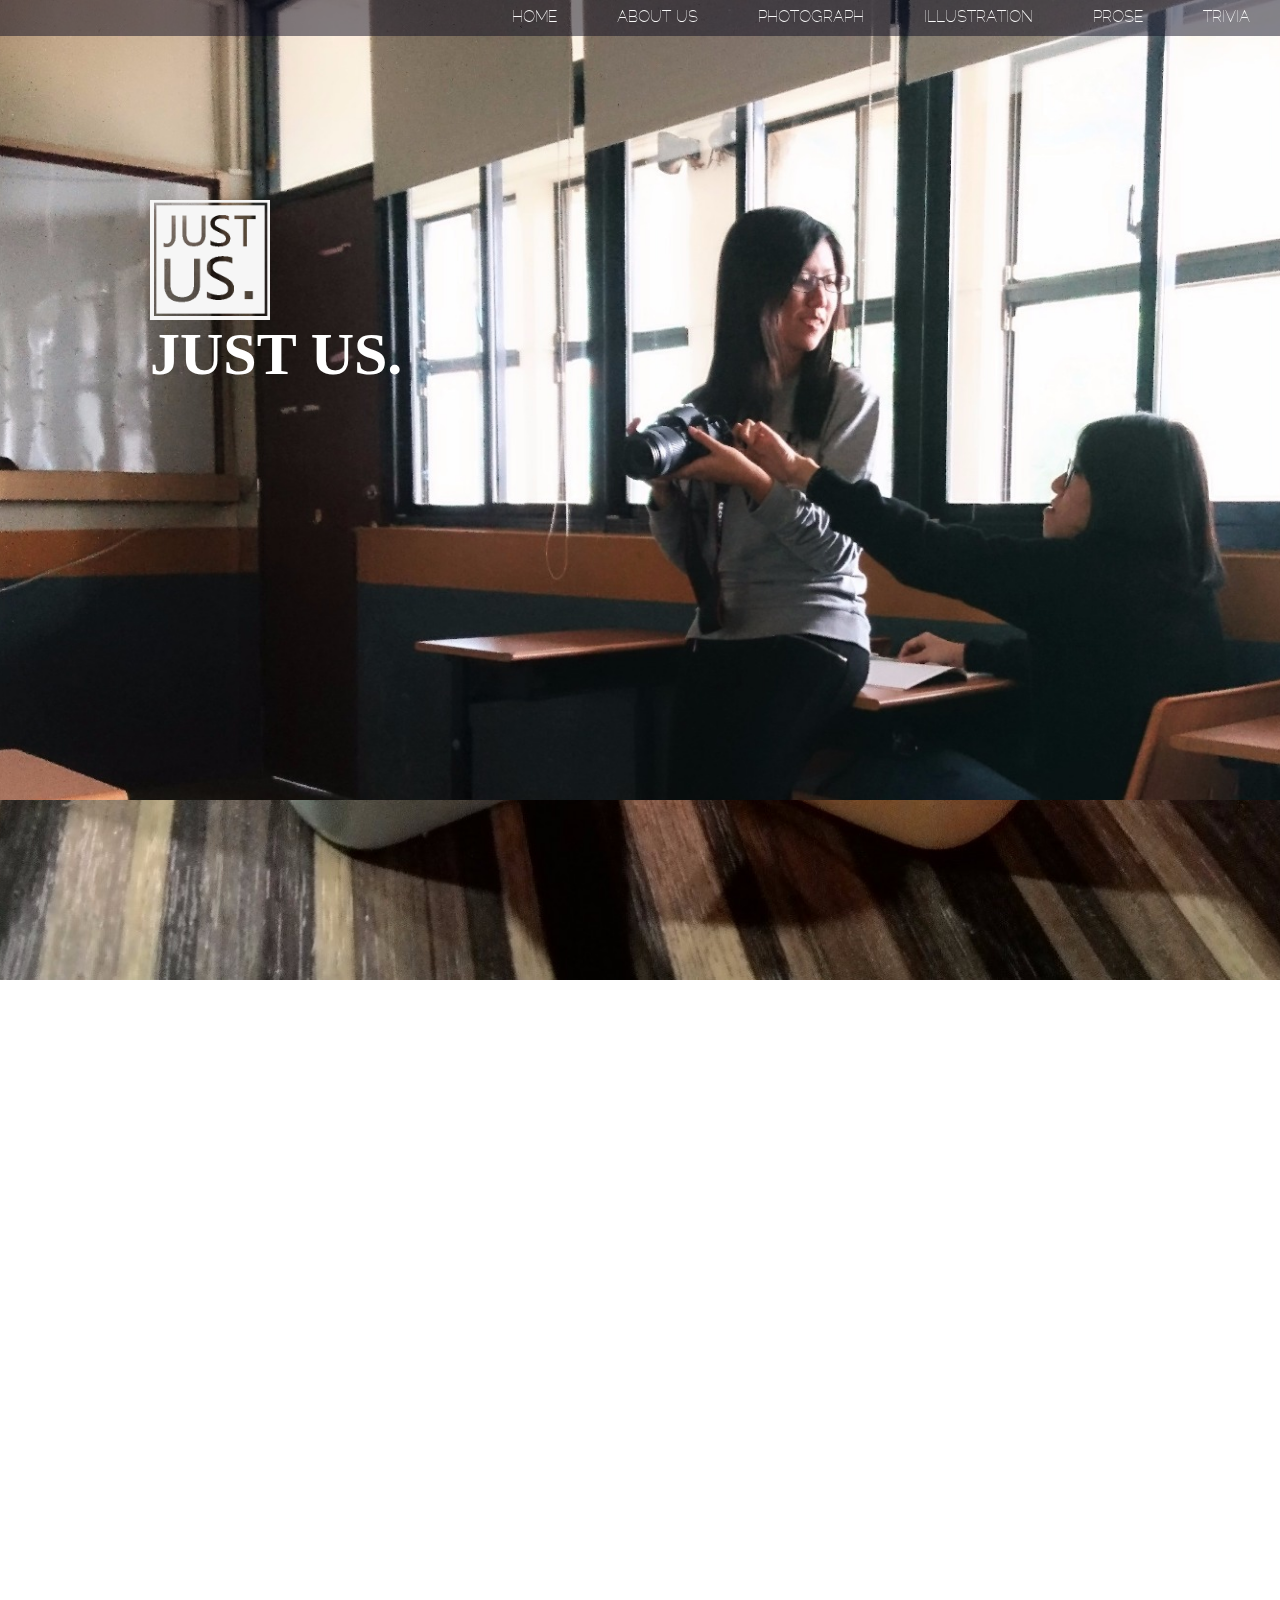
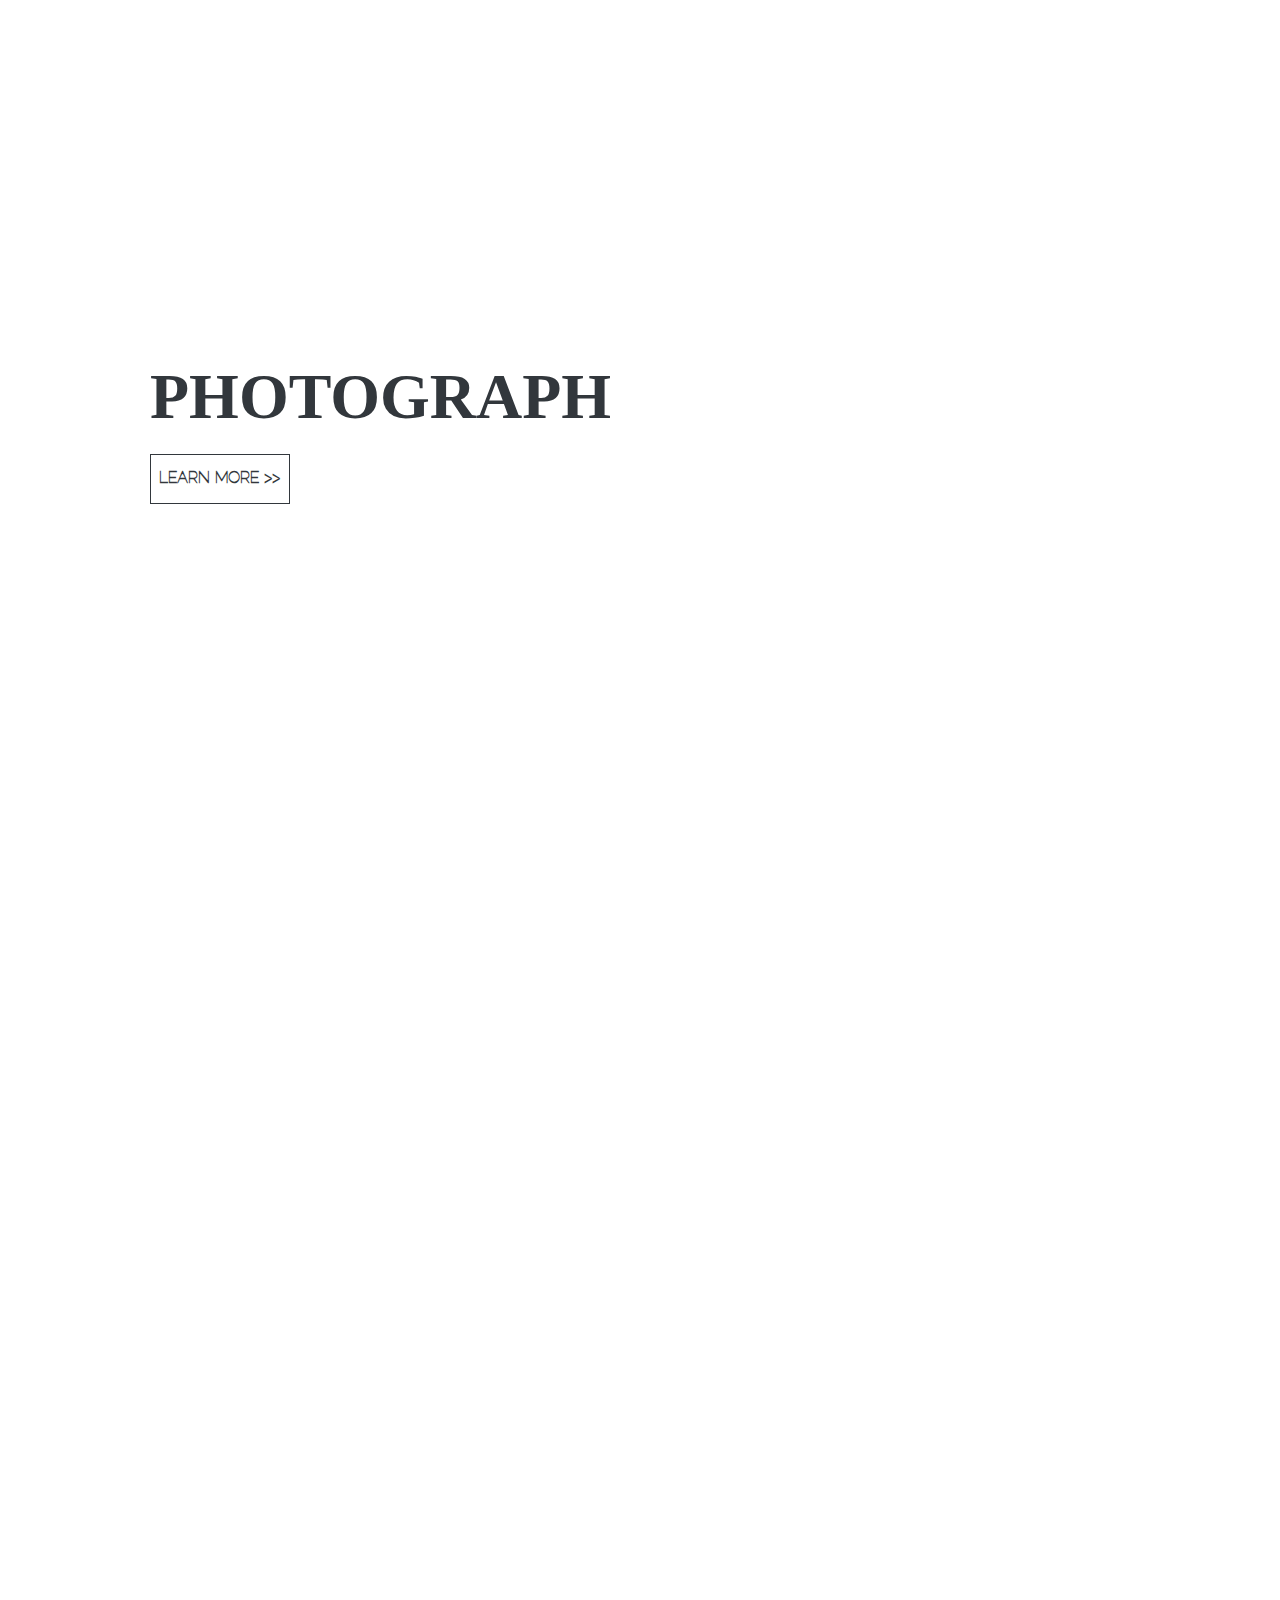
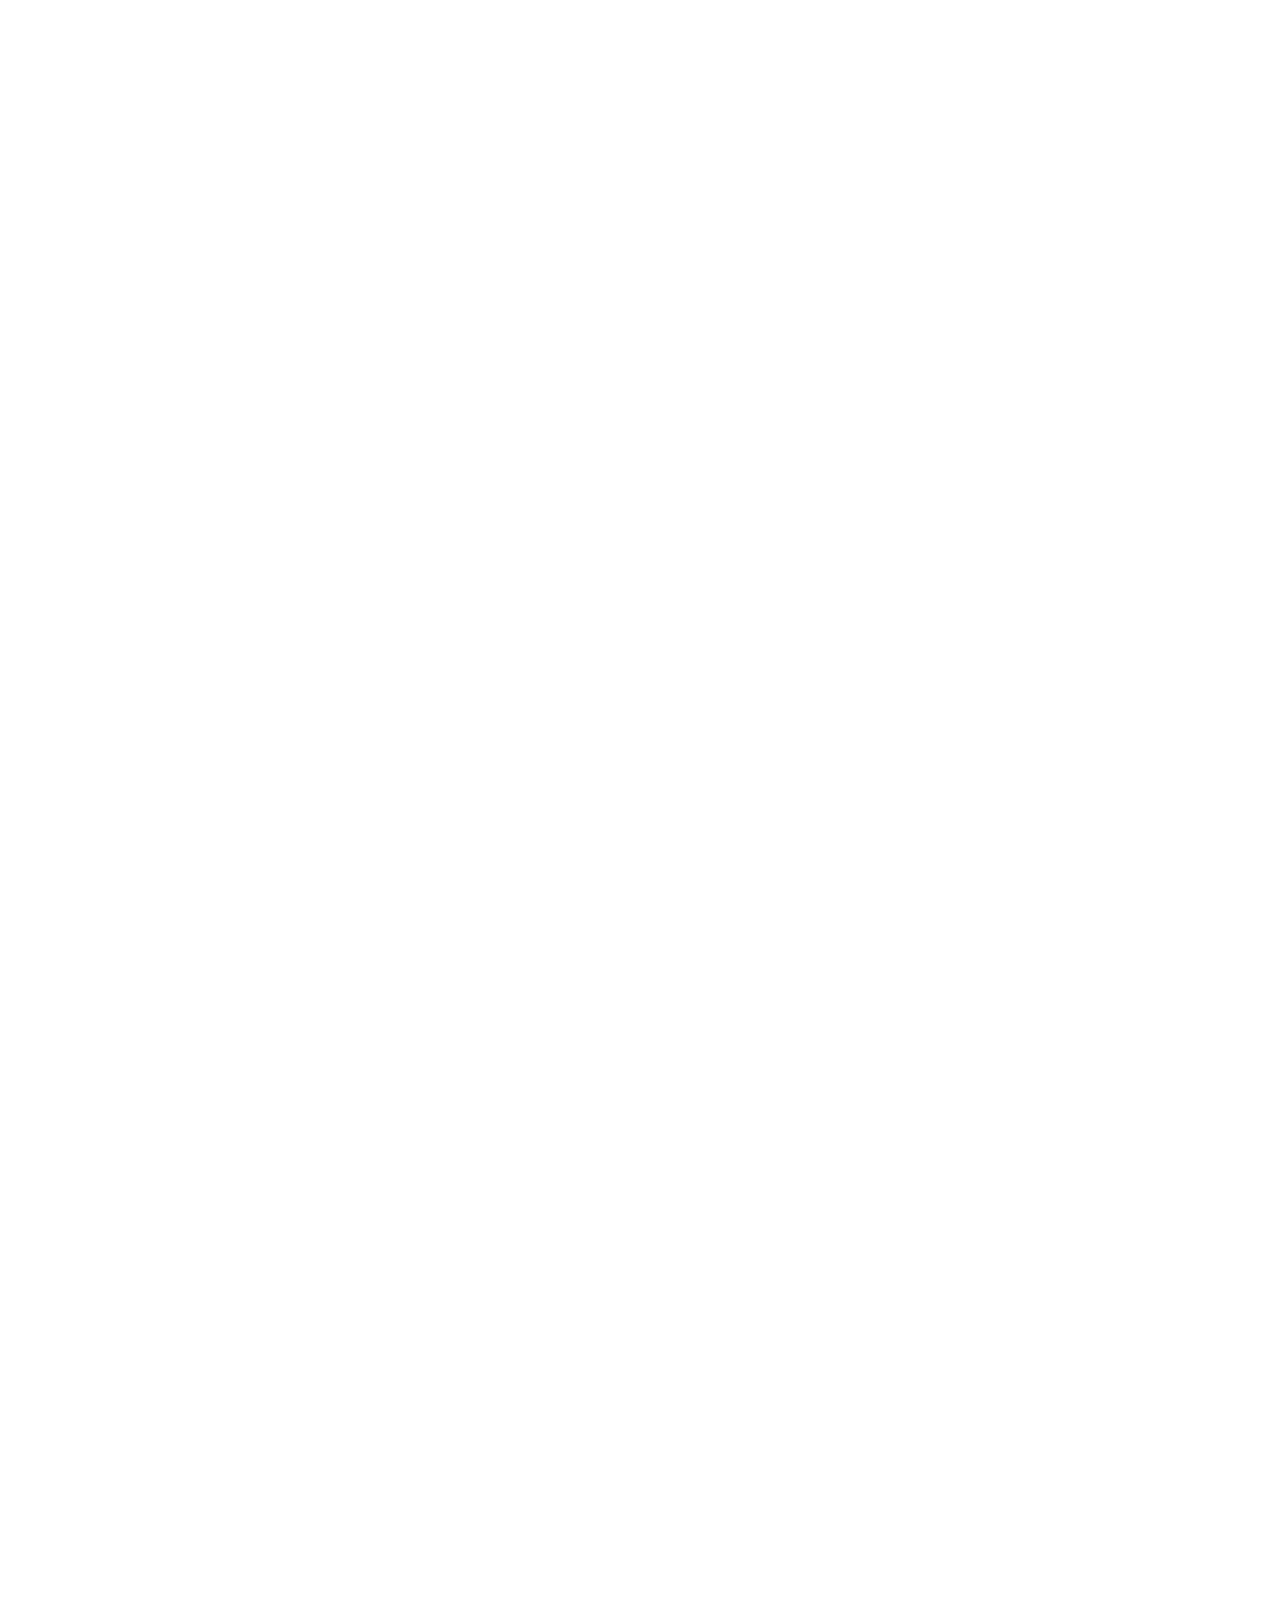
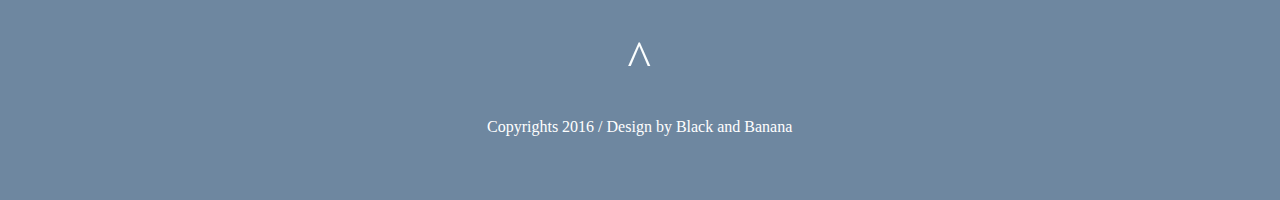
<file: index.html>
<!DOCTYPE html>
<html>
<head>
	<link rel="stylesheet" href="css/style.css">
	<meta charset="utf-8">
	<meta http-equiv="Content-Type" content="text/html">
	<title>JUST US.</title>
	<meta name="viewport" content="width=device-width, initial-scale=1">
	
	<link rel="stylesheet" href="css/RWD/mainpage.css">
	<link rel="stylesheet" href="css/RWDsmall/mainpage.css">
	
	<link rel="icon" type="image/png" href="./images/img_BlueLOGO.png">

	<script type="text/javascript" src="js/jquery-3.1.1.js"></script>
	<script type="text/javascript" src="js/roll/._jquery.parallax-1.1.3.js"></script>
	<script type="text/javascript" src="js/roll/jquery.localscroll-1.2.7-min.js"></script>
	<script type="text/javascript" src="js/roll/jquery.parallax-1.1.3.js"></script>
	<script type="text/javascript" src="js/roll/jquery.scrollTo-1.4.2-min.js"></script>
	<script type="text/javascript">
		$(document).ready(function(){
			/*$('#nav').localscroll(800);*/
			$('#intro').parallax("50%", 0.1);
			$('#second').parallax("50%", 0.1);
			$('#third').parallax("50%", 0.1);
			$('#fourth').parallax("50%", 0.1);
			$('#fifth').parallax("50%", 0.1);
			$('#sixth').parallax("50%", 0.1);
			$('#footer').parallax("50%", 0.1);
		})
	</script>
	<script type="text/javascript" src="js/hamburger.js"></script>
	
<!--	<script type="text/javascript" src="js/jquery.scrollTo.js"></script>
	<script type="text/javascript">
	$(document).ready(function(){ 
    	$('.HOME').click(function(){ 
        	window.scrollTo('#intro', 500);
    	}); 
    	$('.ABOUTUS').click(function(){ 
        	window.scrollTo('#second', 800); 
    	}); 
    	$('.PHOTOGRAPH').click(function(){ 
        	window.scrollTo('#third', 1200); 
    	}); 
    	$('.ILLUSTRATION').click(function(){ 
        	window.scrollTo('#fourth', 1500); 
    	}); 
    	$('.PROSE').click(function(){ 
        	window.scrollTo('#fifth', 1800); 
    	});
    	$('.TRIVIA').click(function(){ 
        	window.scrollTo('#sixth', 2100); 
    	}); 
	}); 
	</script>
-->
</head>
<body>
	 	<nav class="site-nav">
	 		<div class="big-nav">
			<ul class="clear" id="nav">
				<li><a href="#sixth" class="TRIVIA">TRIVIA</a></li>
				<li><a href="#fifth" class="PROSE">PROSE</a></li>
				<li><a href="#fourth" class="ILLUSTRATION">ILLUSTRATION</a></li>
				<li><a href="#third" class="PHOTOGRAPH">PHOTOGRAPH</a></li>
				<li><a href="#second" class="ABOUTUS">ABOUT US</a></li>
				<li><a href="#intro" class="HOME">HOME</a></li>
			</ul>
			</div>	
		</nav>
			<div class="small-nav">
			<span class="alt-nav">&#9776</span>
				<ul>
					<li><a href="#intro" class="HOME">HOME</a></li>
					<li><a href="#second" class="ABOUTUS">ABOUT US</a></li>
					<li><a href="#third" class="PHOTOGRAPH">PHOTOGRAPH</a></li>
					<li><a href="#fourth" class="ILLUSTRATION">ILLUSTRATION</a></li>
					<li><a href="#fifth" class="PROSE">PROSE</a></li>
					<li><a href="#sixth" class="TRIVIA">TRIVIA</a></li>
				</ul>
			</div>
		
		<a name="intro"><div id="intro" style="background-position: 50% 0px;">
			<div class="story">
				<div class="float-left">
					<img src="./images/img_LOGO.png" id="logo" />
					<h1>JUST US.</h1>
				</div>
           	 </div>
		</div>
		</a>
		<a name="second"><div id="second" style="background-position: 50% 0px;">
			<div class="title">
				<div class="float-left" style="padding-top: 100px;">
					<h2>ABOUT US</h2>
					<a href="./About Us.html" class="click">
						<div id="button"><p>LEARN MORE >></p></div>
					</a>
				</div>
			</div>	
		</div>
		</a>
		<a name="third"><div id="third" style="background-position: 50% 0px;">
			<div class="title">
				<div class="float-left">
						<h3 id="photgraph">PHOTOGRAPH</h3>
						<a href="./Photography.html" class="click">
							<div id="broken"><p>LEARN MORE >></p></div>
						</a>
				</div>
			</div>
		</div>
		</a>
		<a name="fourth"><div id="fourth" style="background-position: 50% 0px;">
			<div class="title">
				<div class="float-left">
					<h3 id="illustration">ILLUSTRATION</h3>
					<a href="./Illustration.html" class="click">
						<div id="button"><p>LEARN MORE >></p></div>
					</a>
				</div>
			</div>
		</div>
		</a>
		<a name="fifth"><div id="fifth" style="background-position: 50% 0px;">
			<div class="title">
				<div class="float-left">
					<h3 id="prose">PROSE</h3>
					<a href="./Prose.html" class="click">
						<div id="button"><p>LEARN MORE >></p></div>
					</a>
				</div>
			</div>
		</div>
		</a>
		<a name="sixth"><div id="sixth" style="background-position: 50% 0px;">
			<div class="title">
				<div class="float-auto">
					<h3 id="trivia">TRIVIA</h3>
					<a href="./Trivia.html" class="click">
					<div id="centerbutton"><p>LEARN MORE >></p></div>
					</a>
				</div>
			</div>
		</div>
		</a>
		<div id="footer" style="background-position: 50% 0px;">
			<div class="footer">
				<div class="float-auto">
					<p>
						<a href="#" class="footer">^</a>
					</p>
				</div>
			</div>
			<p id="text">Copyrights 2016 / Design by Black and Banana</p>
		</div>

</body>
</html>
</file>
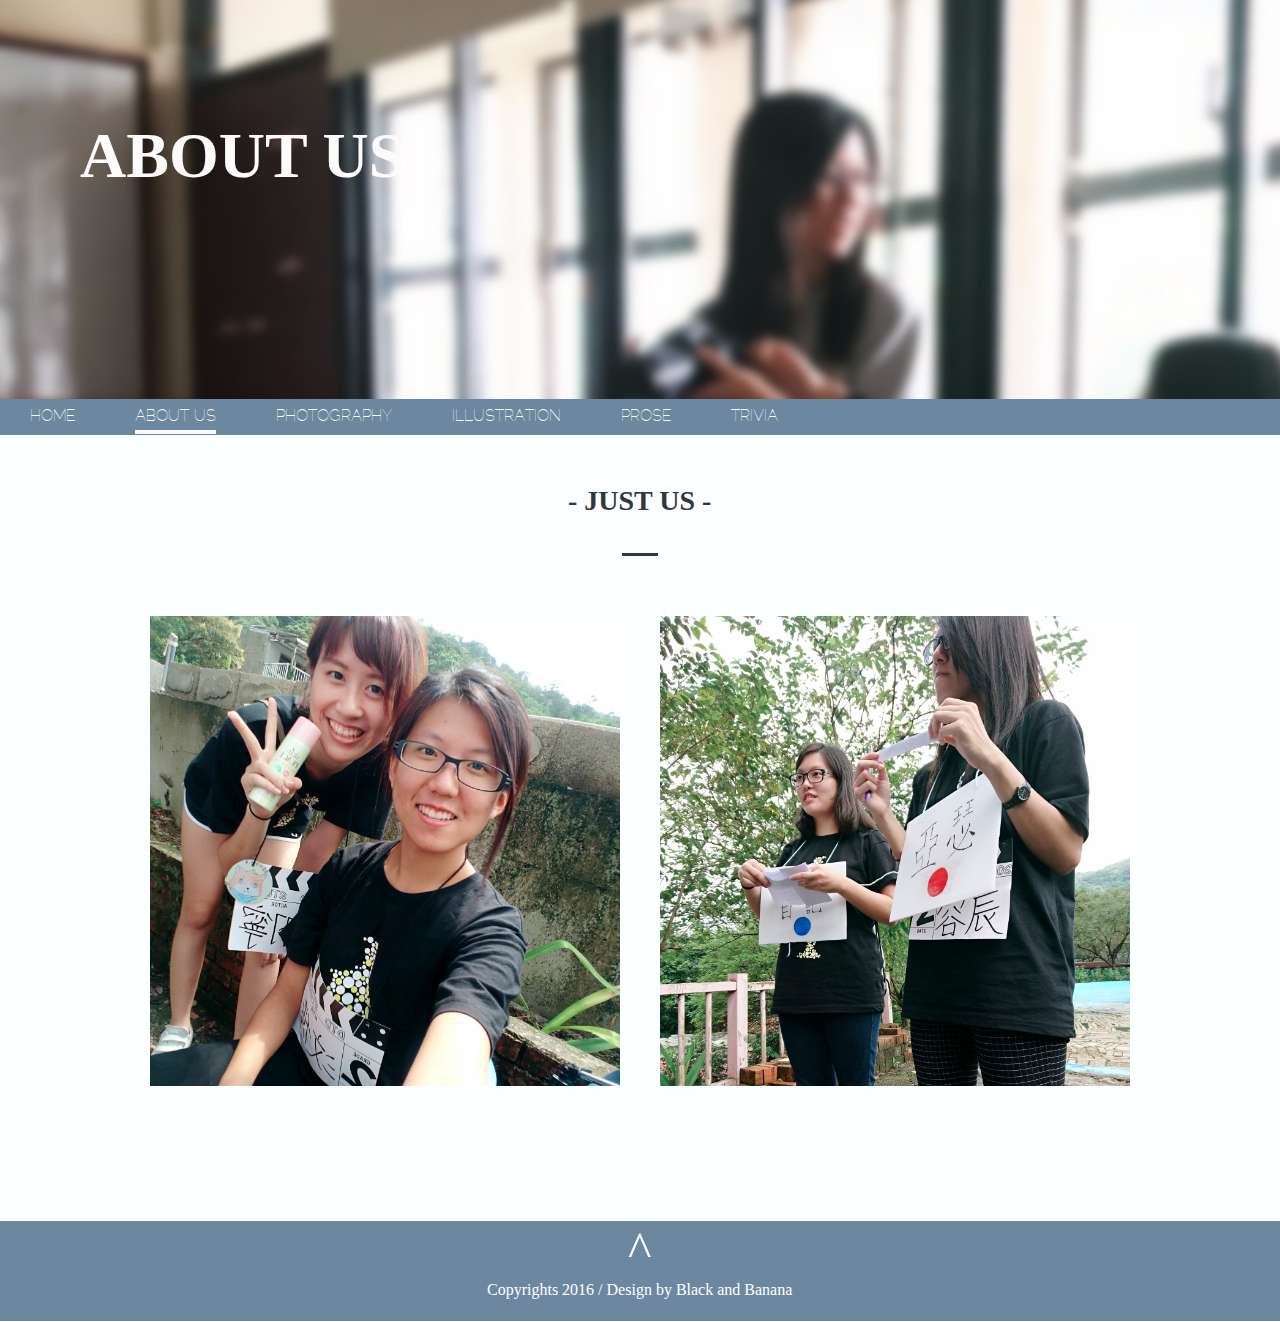
<file: About Us.html>
<!DOCTYPE html>
<html>
<head>
	<link rel="stylesheet" href="css/style-aboutus.css">
	<link rel="stylesheet" href="css/style-twoimages.css">
	<link rel="stylesheet" href="css/style-nav-footer.css">
	<meta charset="utf-8">
	<title>About Us</title>
	<meta name="viewport" content="width=device-width, initial-scale=1">
	
	<link rel="icon" type="image/png" href="./images/img_BlueLOGO.png">

	<link rel="stylesheet" href="css/RWD/screen.css">
	<link rel="stylesheet" href="css/RWD/twoimages.css">

	<link rel="stylesheet" href="css/RWDsmall/screen.css">
	<link rel="stylesheet" href="css/RWDsmall/twoimages.css">


	<script type="text/javascript" src="js/jquery-3.1.1.js"></script>
	<script type="text/javascript" src="js/roll/._jquery.parallax-1.1.3.js"></script>
	<script type="text/javascript" src="js/roll/jquery.localscroll-1.2.7-min.js"></script>
	<script type="text/javascript" src="js/roll/jquery.parallax-1.1.3.js"></script>
	<script type="text/javascript" src="js/roll/jquery.scrollTo-1.4.2-min.js"></script>
	<script type="text/javascript">
		$(document).ready(function(){
			//$('#nav').localscroll-1(800);
			$('#above').parallax("50%", 0.1);
			$('#second').parallax("50%", 0.1);
		})
	</script>

	<script type="text/javascript" src="js/hamburger.js"></script>

</head>
<body>
	<div id="above" style="background-position: 50% 0px;">
		<div class="story">
			<div class="float-left">
				<h1>ABOUT US</h1>
			</div>
        </div>
	</div>
	<nav class="site-nav">
		<div class="big-nav">
		<ul class="clear" id="nav">
			<li><div><a href="https://arielwu415.github.io/just.us/">HOME</a></div></li>
			<li><div><a href="#fifth" id="own">ABOUT US</a></div></li>
			<li><div><a href="./Photography.html">PHOTOGRAPHY</a></div></li>
			<li><div><a href="./Illustration.html">ILLUSTRATION</a></div></li>
			<li><div><a href="./Prose.html">PROSE</a></div></li>
			<li><div><a href="./Trivia.html">TRIVIA</a></div></li>
		</ul>
		</div>
	</nav>
		<div class="small-nav">
			<span class="alt-nav">&#9776</span>
			<ul>
				<li><div><a href="./index.html">HOME</a></div></li>
				<li><div><a href="#fifth" id="own">ABOUT US</a></div></li>
				<li><div><a href="./Photography.html">PHOTOGRAPHY</a></div></li>
				<li><div><a href="./Illustration.html">ILLUSTRATION</a></div></li>
				<li><div><a href="./Prose.html">PROSE</a></div></li>
				<li><div><a href="./Trivia.html">TRIVIA</a></div></li>
			</ul>
		</div>

	<div class="container">
		<div class="center">
			<div class="text-center">
				<h2>- JUST US -</h2>
				<div class="line"></div>
			</div>
		</div>
		<a href="./Ariel Wu.html">
			<div class="left">
				<div class="hover">
					<img src="./images/aboutus/img_Ariel.jpg" />
					<img src="./images/aboutus/black.jpg" />
				</div>
			</div>
		</a>
		<a href="./Banana Hunter.html">
			<div class="right">
				<div class="hover">
					<img src="./images/aboutus/img_Banana.jpg" />
					<img src="./images/aboutus/banana.jpg" />
				</div>
			</div>
		</a>
	</div>
	<footer class="clear">
		<p>
			<a href="#">^</a>
		</p>
		<p id="text">Copyrights 2016 / Design by Black and Banana</p>
	</footer>
</body>
</html>
</file>
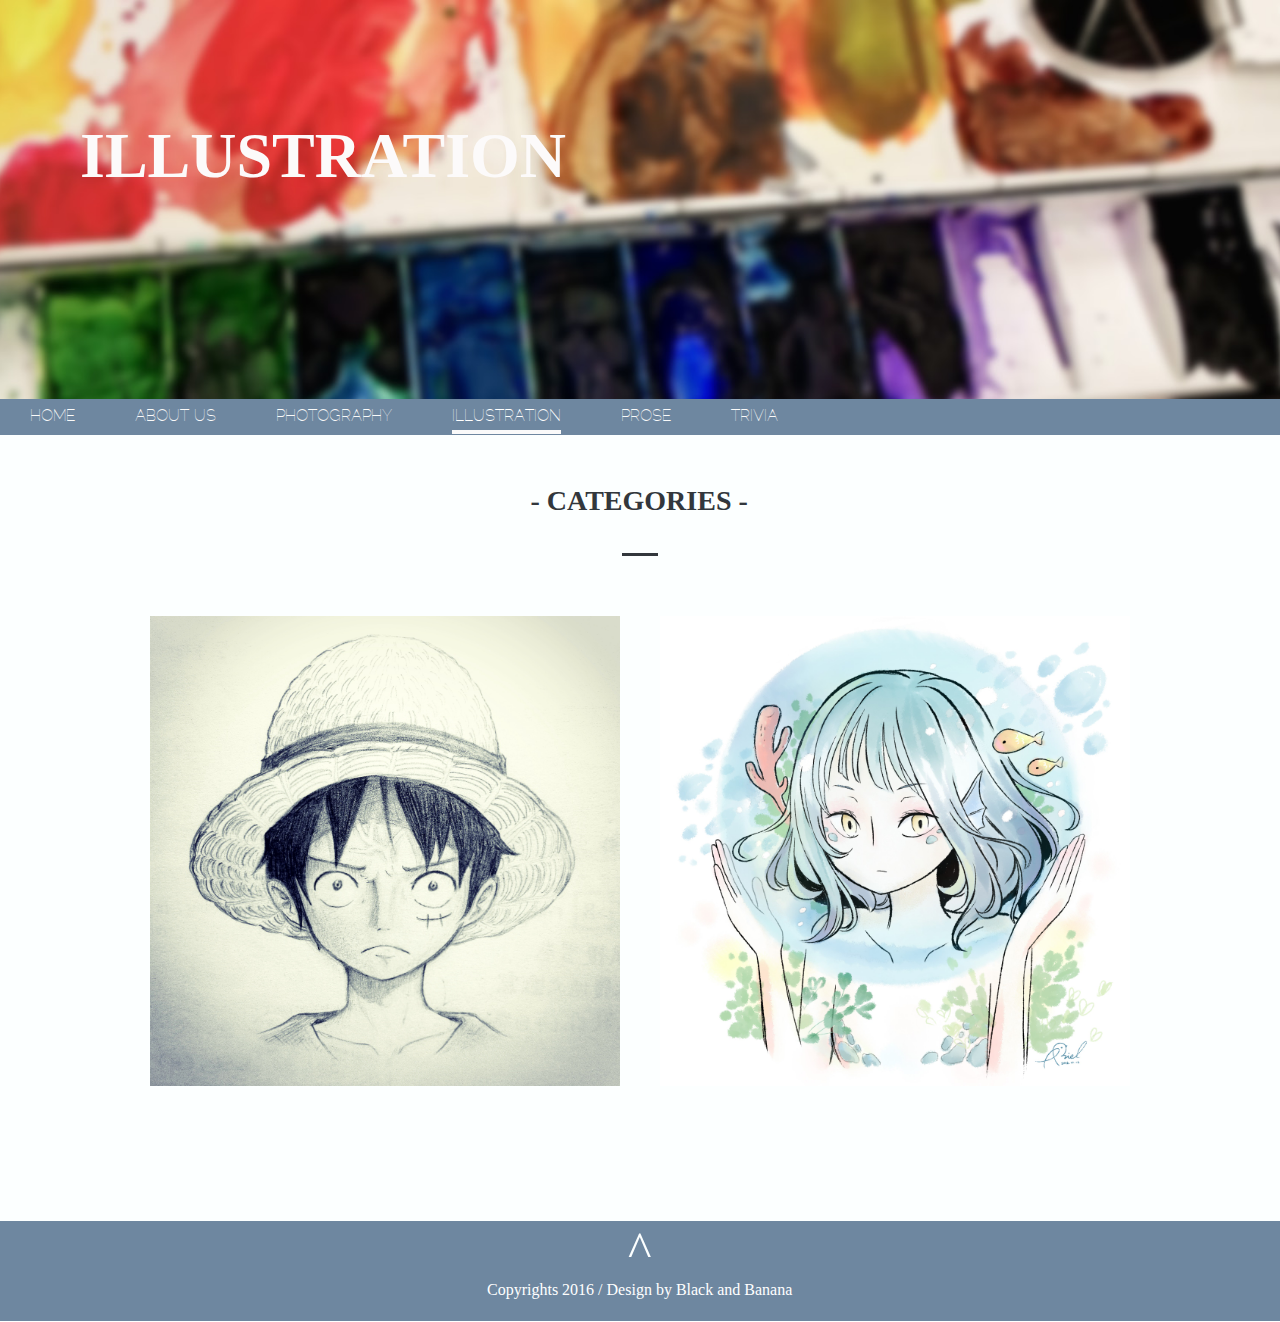
<file: Illustration.html>
<!DOCTYPE html>
<html>
<head>
	<link rel="stylesheet" href="css/style-illustration.css">
	<link rel="stylesheet" href="css/style-twoimages.css">
	<link rel="stylesheet" href="css/style-nav-footer.css">
	<meta charset="utf-8">
	<title>Illustration</title>
	<meta name="viewport" content="width=device-width, initial-scale=1">
	
	<link rel="icon" type="image/png" href="./images/img_BlueLOGO.png">

	<link rel="stylesheet" href="css/RWD/screen.css">
	<link rel="stylesheet" href="css/RWD/twoimages.css">

	<link rel="stylesheet" href="css/RWDsmall/screen.css">
	<link rel="stylesheet" href="css/RWDsmall/twoimages.css">

	<script type="text/javascript" src="js/jquery-3.1.1.js"></script>
	<script type="text/javascript" src="js/roll/._jquery.parallax-1.1.3.js"></script>
	<script type="text/javascript" src="js/roll/jquery.localscroll-1.2.7-min.js"></script>
	<script type="text/javascript" src="js/roll/jquery.parallax-1.1.3.js"></script>
	<script type="text/javascript" src="js/roll/jquery.scrollTo-1.4.2-min.js"></script>
	<script type="text/javascript">
		$(document).ready(function(){
			/*$('#nav').localscroll(800);*/
			$('#above').parallax("50%", 0.1);
			$('#second').parallax("50%", 0.1);
		})
	</script>

	<script type="text/javascript" src="js/hamburger.js"></script>

</head>
<body>
	<div id="above" style="background-position: 50% 0px;">
		<div class="story">
			<div class="float-left">
				<h1>ILLUSTRATION</h1>
			</div>
        </div>
	</div>
	<nav class="site-nav">
		<div class="big-nav">
		<ul class="clear" id="nav">
			<li><div><a href="https://arielwu415.github.io/just.us/">HOME</a></div></li>
			<li><div><a href="./About Us.html">ABOUT US</a></div></li>
			<li><div><a href="./Photography.html">PHOTOGRAPHY</a></div></li>
			<li><div><a href="#third" id="own">ILLUSTRATION</a></div></li>
			<li><div><a href="./Prose.html">PROSE</a></div></li>
			<li><div><a href="./Trivia.html">TRIVIA</a></div></li>
		</ul>
		</div>
	</nav>
	
		<div class="small-nav">
			<span class="alt-nav">&#9776</span>
			<ul>
				<li><div><a href="./Personal Website.html">HOME</a></div></li>
				<li><div><a href="./About Us.html">ABOUT US</a></div></li>
				<li><div><a href="./Photography.html">PHOTOGRAPHY</a></div></li>
				<li><div><a href="#third" id="own">ILLUSTRATION</a></div></li>
				<li><div><a href="./Prose.html">PROSE</a></div></li>
				<li><div><a href="./Trivia.html">TRIVIA</a></div></li>
			</ul>
		</div>
			
	<div class="container">
		<div class="center">
			<div class="text-center">
				<h2>- CATEGORIES -</h2>
				<div class="line"></div>
			</div>
		</div>
		<div class="screen">
		<a href="./Illustration-hand.html">
			<div class="left">
				<div class="hover">
					<img src="./images/illustration/img_handpainting.jpg" />
					<img src="./images/illustration/img_luffy.jpg" />
				</div>
			</div>
		</a>
		<a href="./Illustration-computer.html">
			<div class="right">
				<div class="hover">
					<img src="./images/illustration/img_computergraphic.jpg" />
					<img src="./images/illustration/img_mermaid.jpg" />
				</div>
			</div>
		</a>
		</div>
	</div>
	<footer class="clear">
		<p>
			<a href="#">^</a>
		</p>
		<p id="text">Copyrights 2016 / Design by Black and Banana</p>
	</footer>
</body>
</html>
</file>
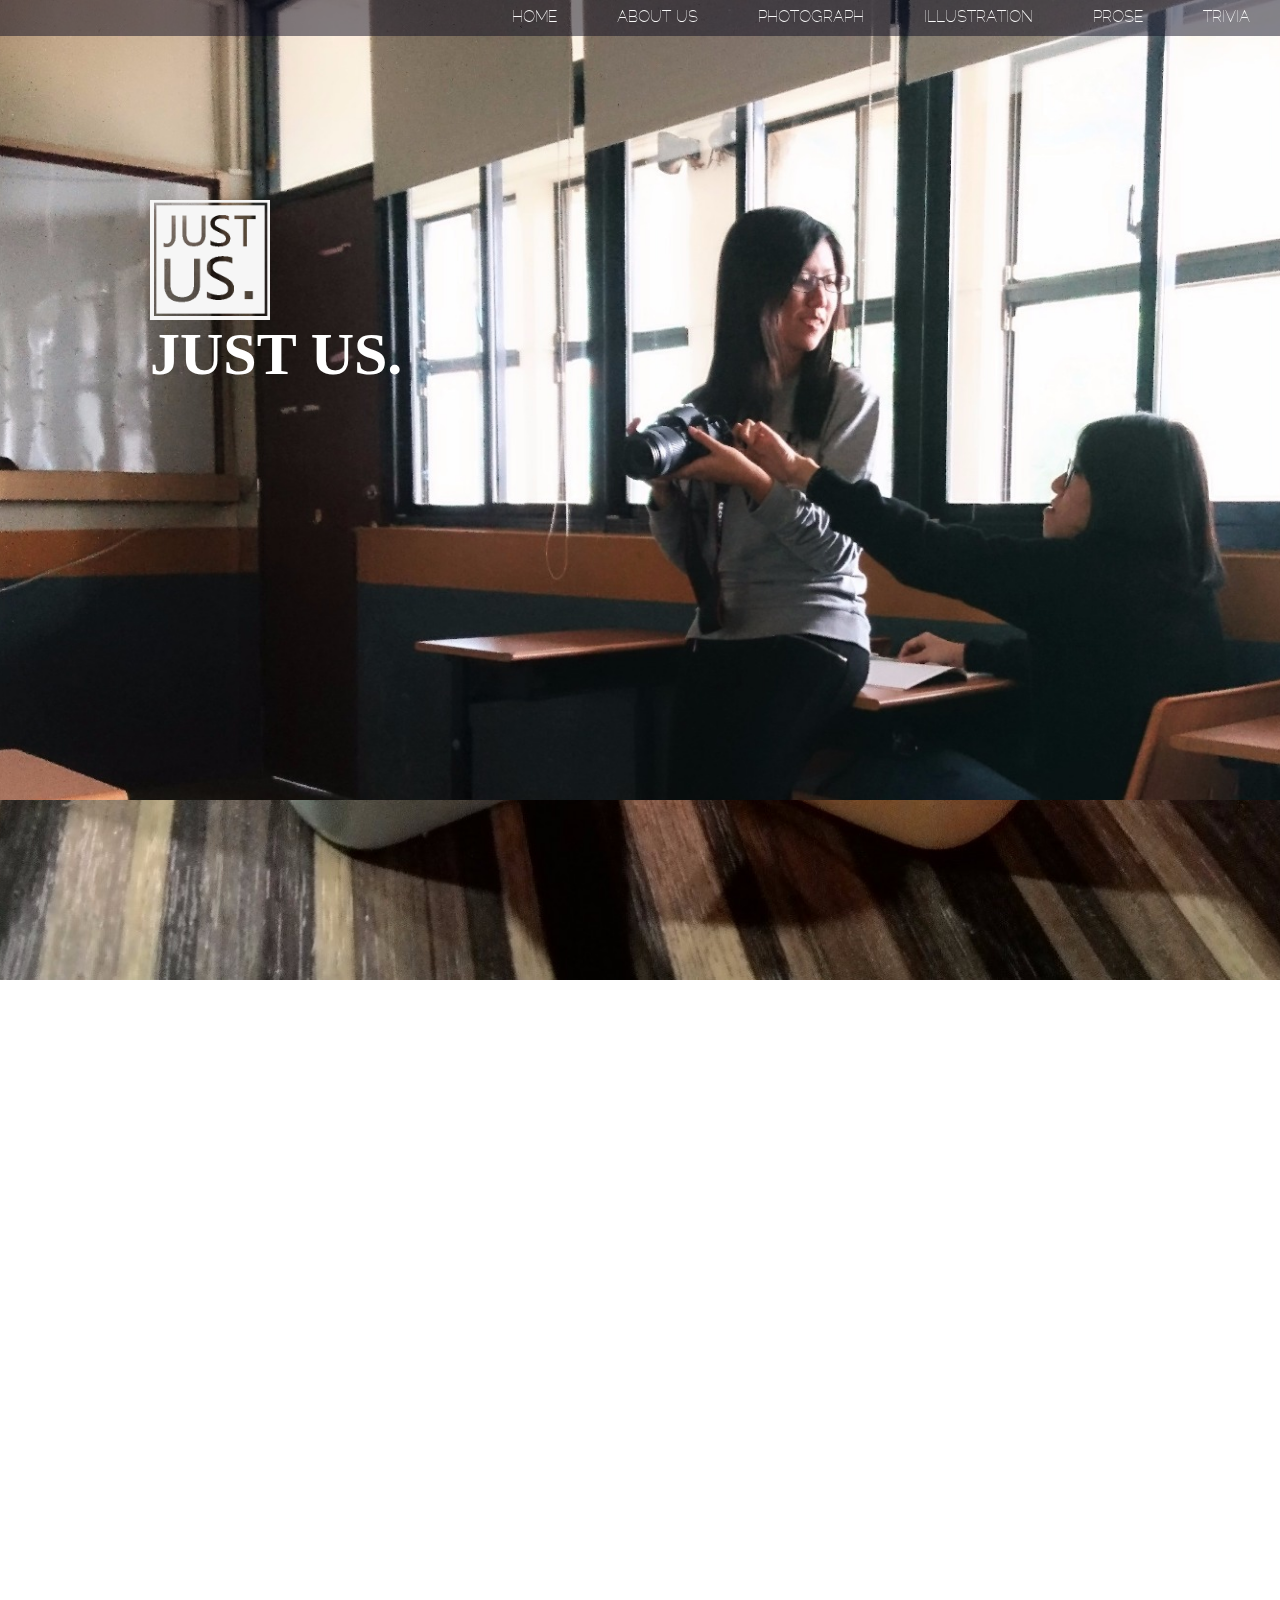
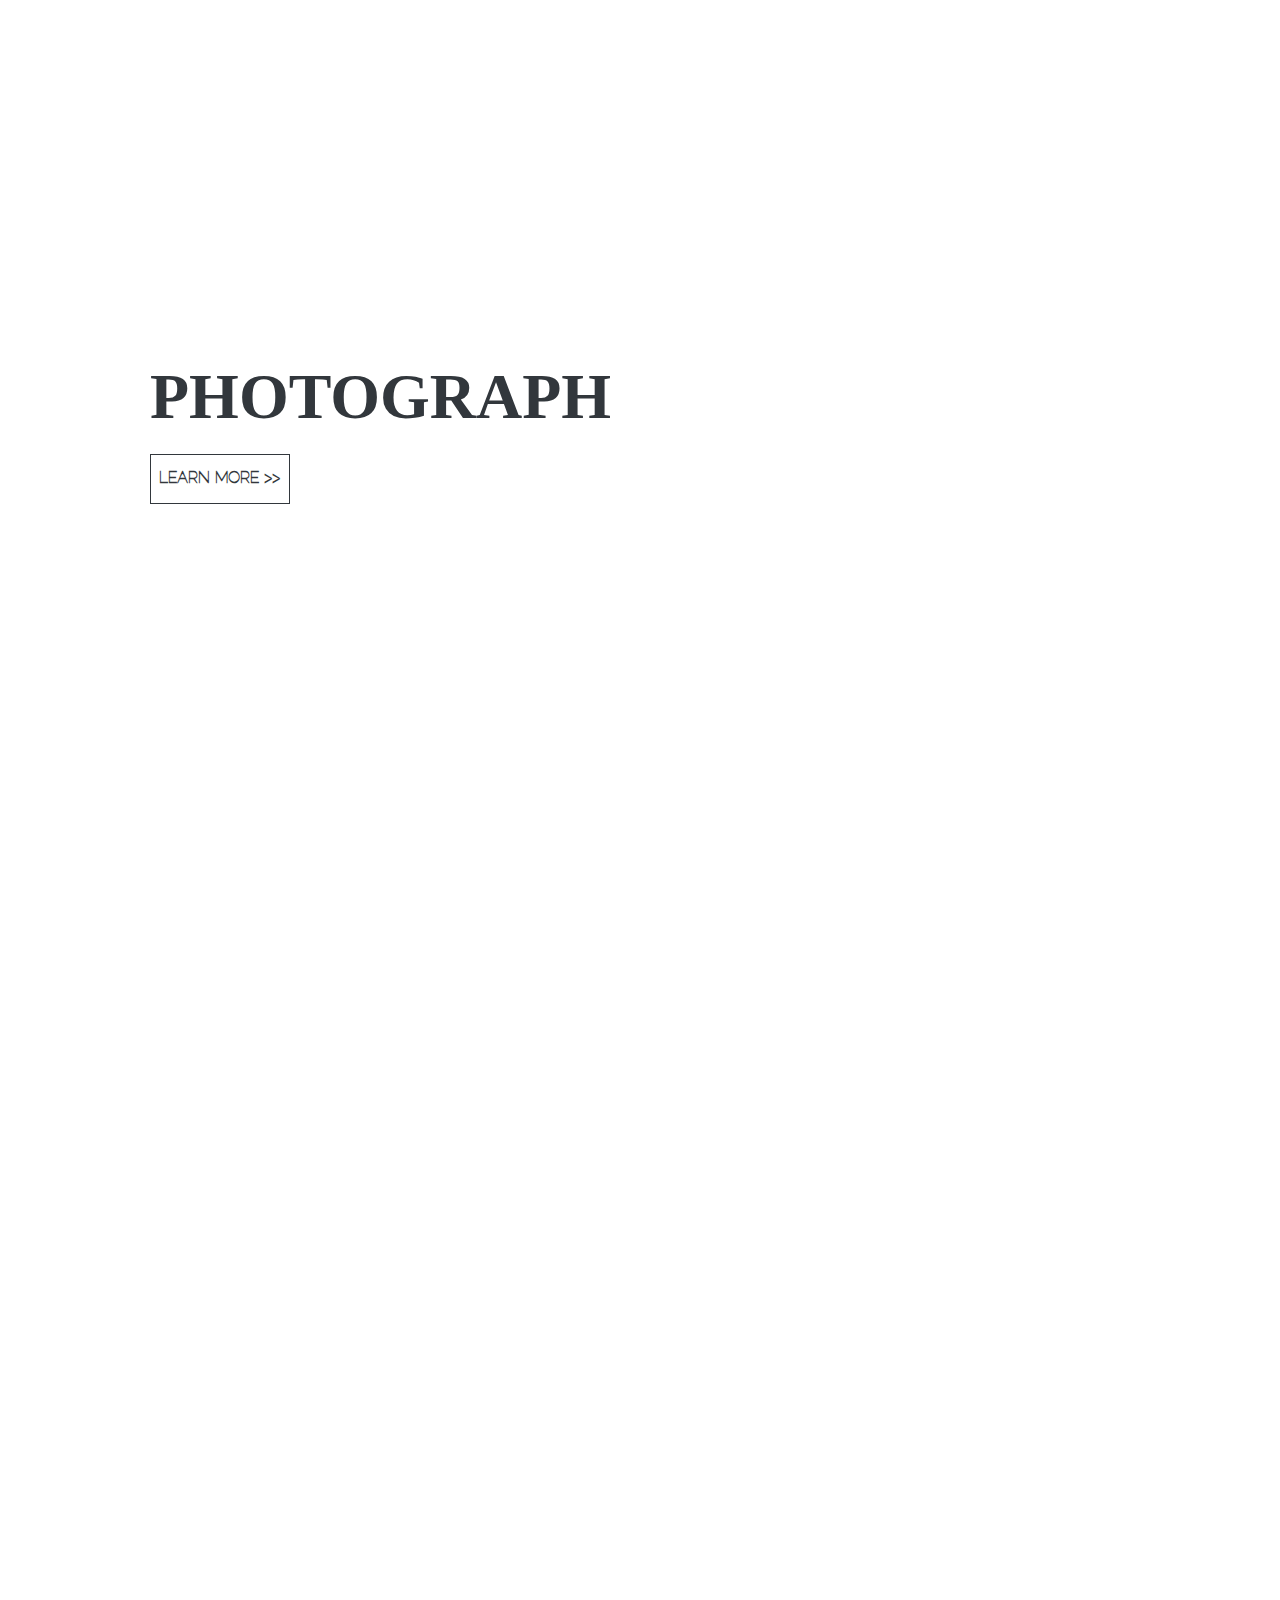
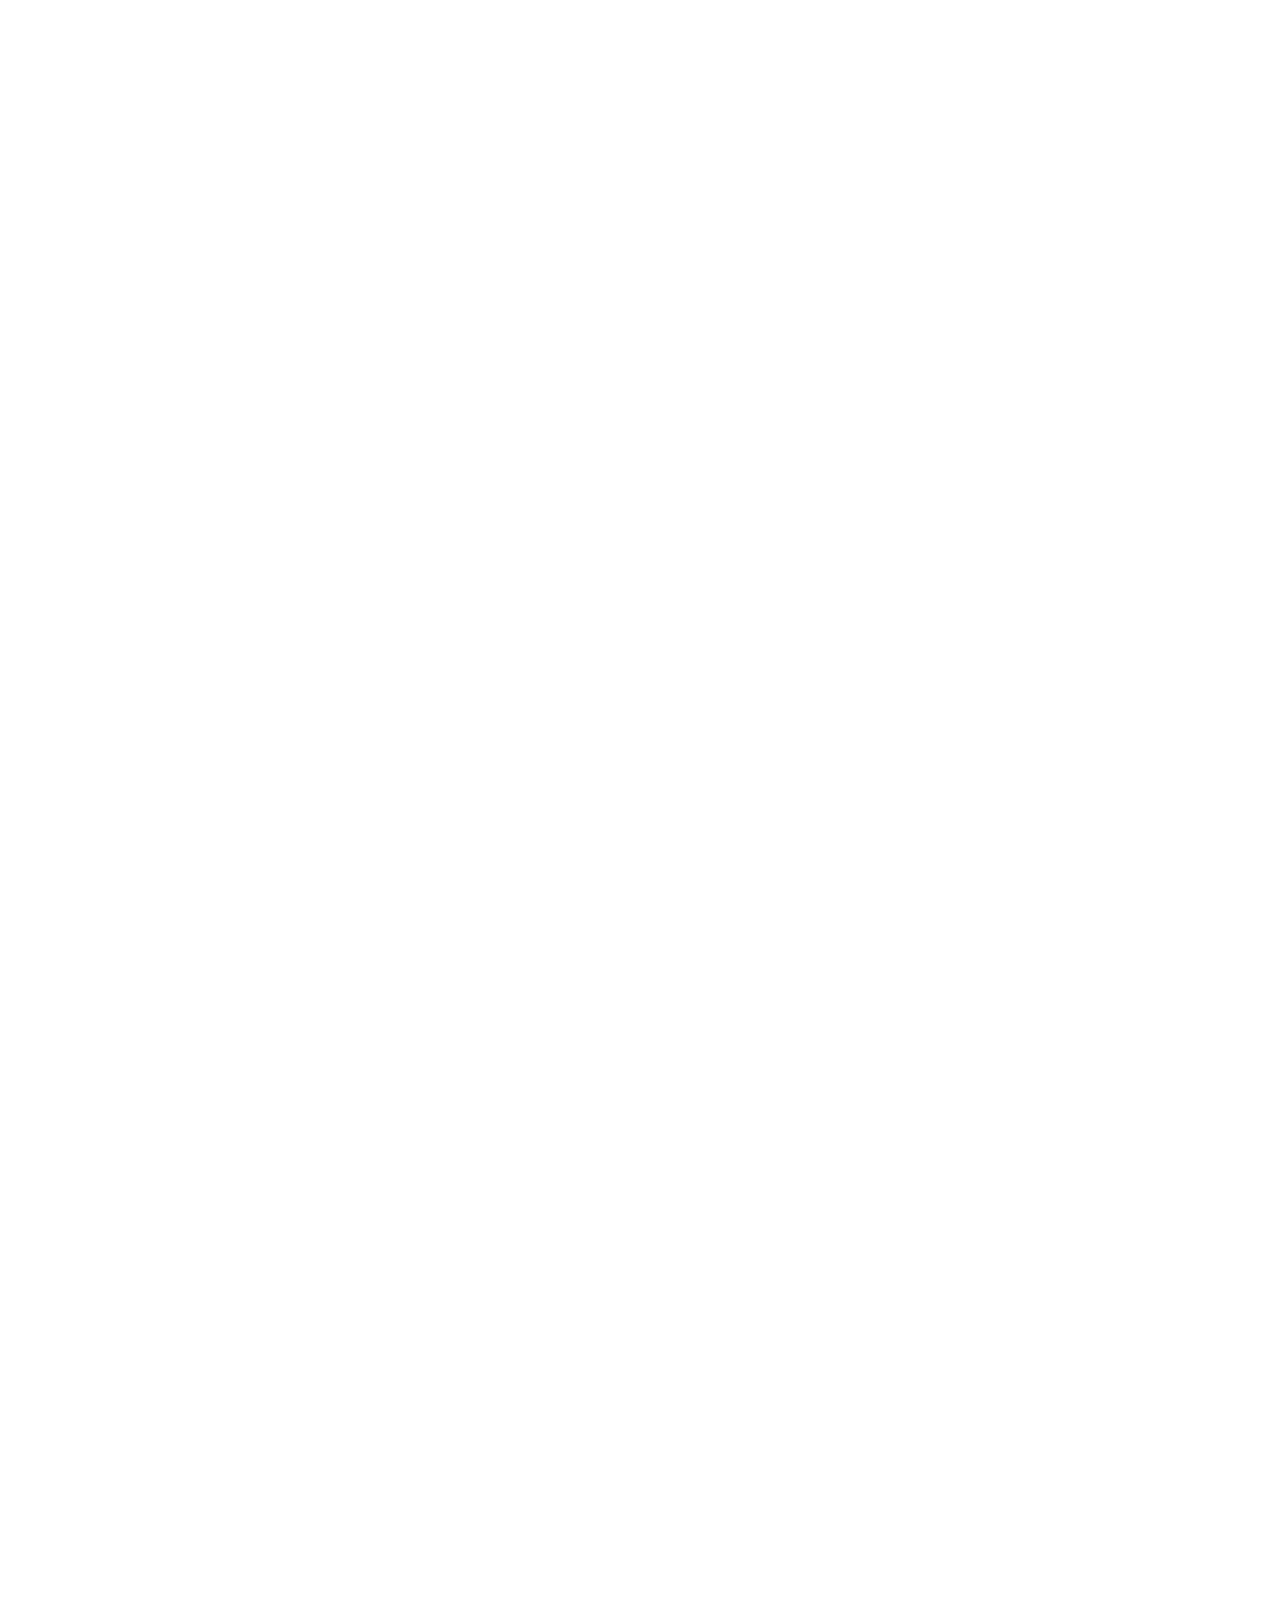
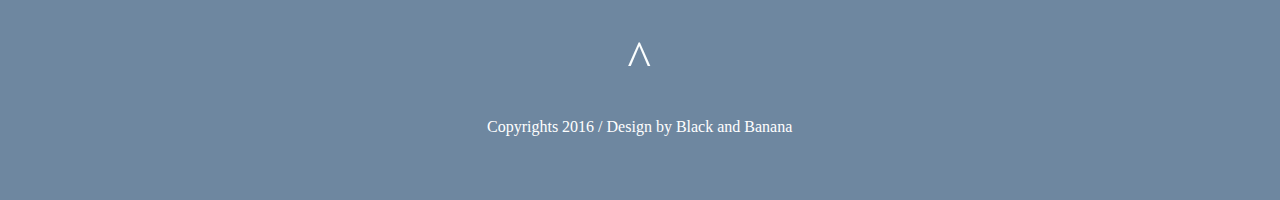
<file: Personal Website.html>
<!DOCTYPE html>
<html>
<head>
	<link rel="stylesheet" href="css/style.css">
	<meta charset="utf-8">
	<meta http-equiv="Content-Type" content="text/html">
	<title>JUST US.</title>
	<meta name="viewport" content="width=device-width, initial-scale=1">
	
	<link rel="stylesheet" href="css/RWD/mainpage.css">
	<link rel="stylesheet" href="css/RWDsmall/mainpage.css">
	
	<link rel="icon" type="image/png" href="./images/img_BlueLOGO.png">

	<script type="text/javascript" src="js/jquery-3.1.1.js"></script>
	<script type="text/javascript" src="js/roll/._jquery.parallax-1.1.3.js"></script>
	<script type="text/javascript" src="js/roll/jquery.localscroll-1.2.7-min.js"></script>
	<script type="text/javascript" src="js/roll/jquery.parallax-1.1.3.js"></script>
	<script type="text/javascript" src="js/roll/jquery.scrollTo-1.4.2-min.js"></script>
	<script type="text/javascript">
		$(document).ready(function(){
			/*$('#nav').localscroll(800);*/
			$('#intro').parallax("50%", 0.1);
			$('#second').parallax("50%", 0.1);
			$('#third').parallax("50%", 0.1);
			$('#fourth').parallax("50%", 0.1);
			$('#fifth').parallax("50%", 0.1);
			$('#sixth').parallax("50%", 0.1);
			$('#footer').parallax("50%", 0.1);
		})
	</script>
	<script type="text/javascript" src="js/hamburger.js"></script>
	
<!--	<script type="text/javascript" src="js/jquery.scrollTo.js"></script>
	<script type="text/javascript">
	$(document).ready(function(){ 
    	$('.HOME').click(function(){ 
        	window.scrollTo('#intro', 500);
    	}); 
    	$('.ABOUTUS').click(function(){ 
        	window.scrollTo('#second', 800); 
    	}); 
    	$('.PHOTOGRAPH').click(function(){ 
        	window.scrollTo('#third', 1200); 
    	}); 
    	$('.ILLUSTRATION').click(function(){ 
        	window.scrollTo('#fourth', 1500); 
    	}); 
    	$('.PROSE').click(function(){ 
        	window.scrollTo('#fifth', 1800); 
    	});
    	$('.TRIVIA').click(function(){ 
        	window.scrollTo('#sixth', 2100); 
    	}); 
	}); 
	</script>
-->
</head>
<body>
	 	<nav class="site-nav">
	 		<div class="big-nav">
			<ul class="clear" id="nav">
				<li><a href="#sixth" class="TRIVIA">TRIVIA</a></li>
				<li><a href="#fifth" class="PROSE">PROSE</a></li>
				<li><a href="#fourth" class="ILLUSTRATION">ILLUSTRATION</a></li>
				<li><a href="#third" class="PHOTOGRAPH">PHOTOGRAPH</a></li>
				<li><a href="#second" class="ABOUTUS">ABOUT US</a></li>
				<li><a href="#intro" class="HOME">HOME</a></li>
			</ul>
			</div>	
		</nav>
			<div class="small-nav">
			<span class="alt-nav">&#9776</span>
				<ul>
					<li><a href="#intro" class="HOME">HOME</a></li>
					<li><a href="#second" class="ABOUTUS">ABOUT US</a></li>
					<li><a href="#third" class="PHOTOGRAPH">PHOTOGRAPH</a></li>
					<li><a href="#fourth" class="ILLUSTRATION">ILLUSTRATION</a></li>
					<li><a href="#fifth" class="PROSE">PROSE</a></li>
					<li><a href="#sixth" class="TRIVIA">TRIVIA</a></li>
				</ul>
			</div>
		
		<a name="intro"><div id="intro" style="background-position: 50% 0px;">
			<div class="story">
				<div class="float-left">
					<img src="./images/img_LOGO.png" id="logo" />
					<h1>JUST US.</h1>
				</div>
           	 </div>
		</div>
		</a>
		<a name="second"><div id="second" style="background-position: 50% 0px;">
			<div class="title">
				<div class="float-left" style="padding-top: 100px;">
					<h2>ABOUT US</h2>
					<a href="./About Us.html" class="click">
						<div id="button"><p>LEARN MORE >></p></div>
					</a>
				</div>
			</div>	
		</div>
		</a>
		<a name="third"><div id="third" style="background-position: 50% 0px;">
			<div class="title">
				<div class="float-left">
						<h3 id="photgraph">PHOTOGRAPH</h3>
						<a href="./Photography.html" class="click">
							<div id="broken"><p>LEARN MORE >></p></div>
						</a>
				</div>
			</div>
		</div>
		</a>
		<a name="fourth"><div id="fourth" style="background-position: 50% 0px;">
			<div class="title">
				<div class="float-left">
					<h3 id="illustration">ILLUSTRATION</h3>
					<a href="./Illustration.html" class="click">
						<div id="button"><p>LEARN MORE >></p></div>
					</a>
				</div>
			</div>
		</div>
		</a>
		<a name="fifth"><div id="fifth" style="background-position: 50% 0px;">
			<div class="title">
				<div class="float-left">
					<h3 id="prose">PROSE</h3>
					<a href="./Prose.html" class="click">
						<div id="button"><p>LEARN MORE >></p></div>
					</a>
				</div>
			</div>
		</div>
		</a>
		<a name="sixth"><div id="sixth" style="background-position: 50% 0px;">
			<div class="title">
				<div class="float-auto">
					<h3 id="trivia">TRIVIA</h3>
					<a href="./Trivia.html" class="click">
					<div id="centerbutton"><p>LEARN MORE >></p></div>
					</a>
				</div>
			</div>
		</div>
		</a>
		<div id="footer" style="background-position: 50% 0px;">
			<div class="footer">
				<div class="float-auto">
					<p>
						<a href="#" class="footer">^</a>
					</p>
				</div>
			</div>
			<p id="text">Copyrights 2016 / Design by Black and Banana</p>
		</div>

</body>
</html>
</file>
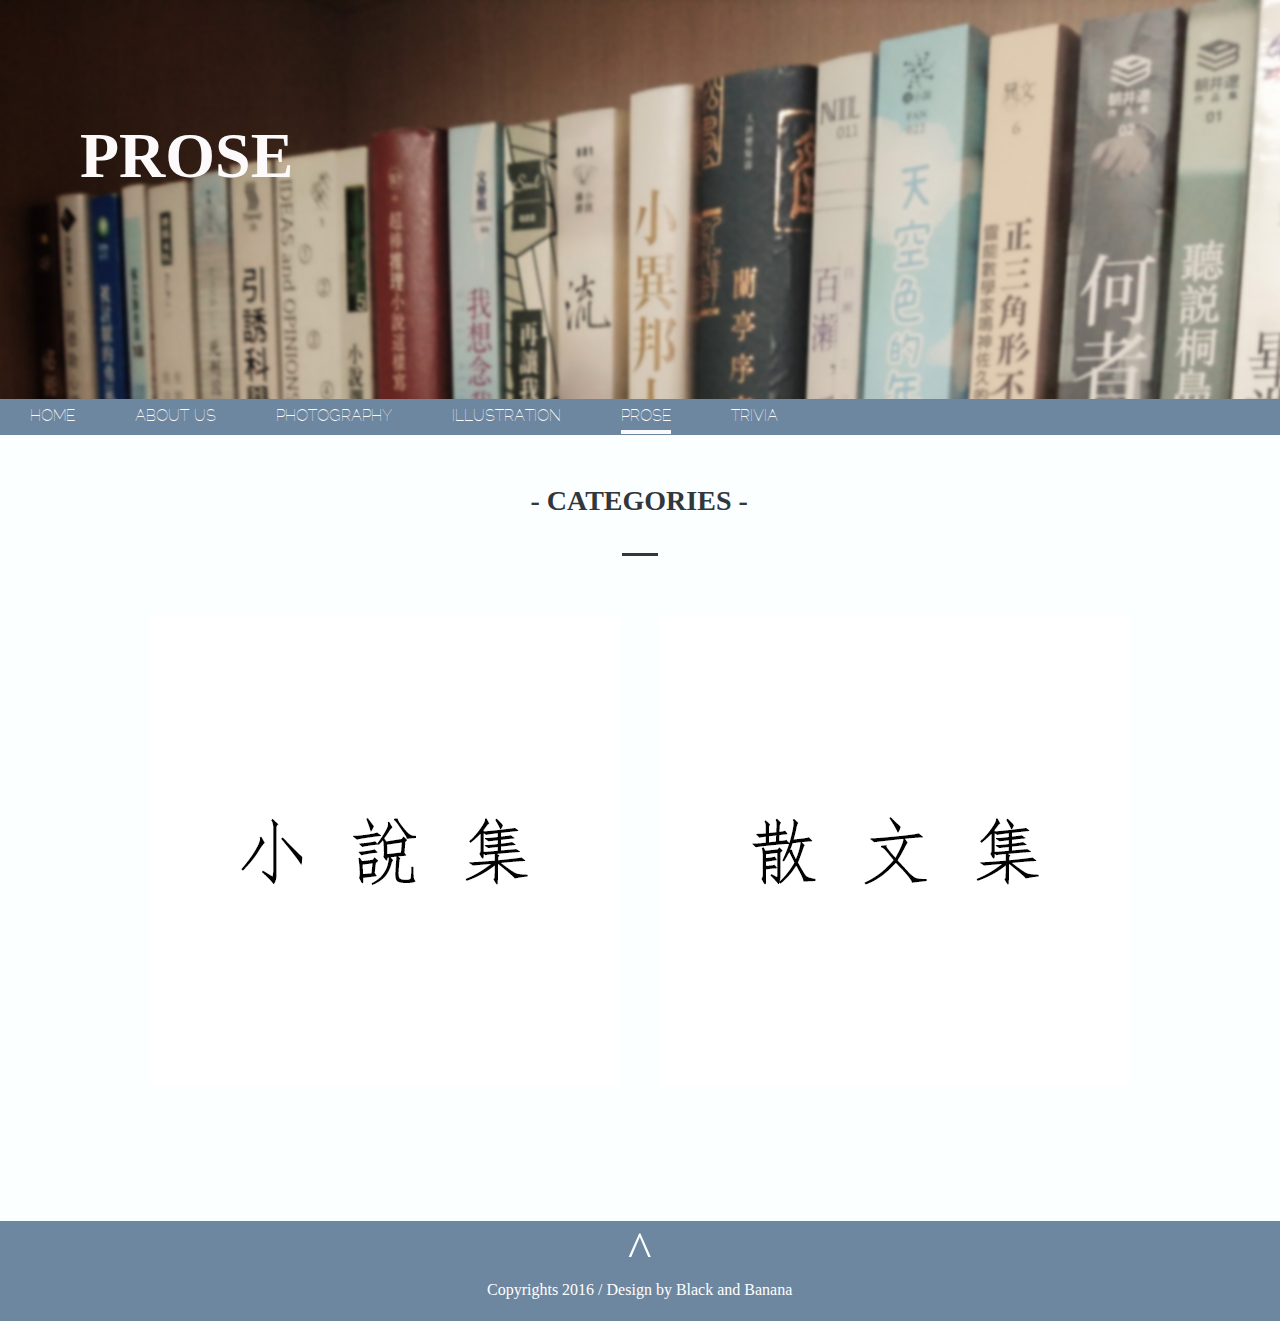
<file: Prose.html>
<!DOCTYPE html>
<html>
<head>
	<link rel="stylesheet" href="css/style-prose.css">
	<link rel="stylesheet" href="css/style-twoimages.css">
	<link rel="stylesheet" href="css/style-nav-footer.css">
	<meta charset="utf-8">
	<title>Prose</title>
	<link rel="stylesheet" href="css/RWD/screen.css">
	<link rel="stylesheet" href="css/RWD/twoimages.css">
	
	<link rel="icon" type="image/png" href="./images/img_BlueLOGO.png">

	<script type="text/javascript" src="js/jquery-3.1.1.js"></script>
	<script type="text/javascript" src="js/roll/._jquery.parallax-1.1.3.js"></script>
	<script type="text/javascript" src="js/roll/jquery.localscroll-1.2.7-min.js"></script>
	<script type="text/javascript" src="js/roll/jquery.parallax-1.1.3.js"></script>
	<script type="text/javascript" src="js/roll/jquery.scrollTo-1.4.2-min.js"></script>
	<script type="text/javascript">
		$(document).ready(function(){
			//$('#nav').localscroll-1(800);
			$('#above').parallax("50%", 0.1);
			$('#second').parallax("50%", 0.1);
		})
	</script>
</head>

<body>
	<div id="above" style="background-position: 50% 0px;">
		<div class="story">
			<div class="float-left">
				<h1>PROSE</h1>
			</div>
        </div>
	</div>
	<nav class="site-nav">
		<div class="big-nav">
		<ul class="clear" id="nav">
			<li><div><a href="https://arielwu415.github.io/just.us/">HOME</a></div></li>
			<li><div><a href="./About Us.html">ABOUT US</a></div></li>
			<li><div><a href="./Photography.html">PHOTOGRAPHY</a></div></li>
			<li><div><a href="./Illustration.html">ILLUSTRATION</a></div></li>
			<li><div><a href="#second" id="own">PROSE</a></div></li>
			<li><div><a href="./Trivia.html">TRIVIA</a></div></li>
		</ul>
		</div>
	</nav>
		<div class="small-nav">
			<span class="alt-nav">&#9776</span>
			<ul>
				<li><div><a href="https://arielwu415.github.io/just.us/">HOME</a></div></li>
				<li><div><a href="./About Us.html">ABOUT US</a></div></li>
				<li><div><a href="./Photography.html">PHOTOGRAPHY</a></div></li>
				<li><div><a href="./Illustration.html">ILLUSTRATION</a></div></li>
				<li><div><a href="#second" id="own">PROSE</a></div></li>
				<li><div><a href="./Trivia.html">TRIVIA</a></div></li>
			</ul>
		</div>
	<div class="container">
		<div class="center">
			<div class="text-center">
				<h2>- CATEGORIES -</h2>
				<div class="line"></div>
			</div>
		</div>
		<div class="screen">
		<a href="./Prose-小說集.html">
			<div class="left">
				<div class="hover">
					
					<img src="./images/prose/img_novelpicture.png" />
					<img src="./images/prose/img_novel.png" />
				</div>
			</div>
		</a>
		<a href="./Prose-散文集.html">
			<div class="right">
				<div class="hover">
					
					<img src="./images/prose/img_prosepicture.png" />
					<img src="./images/prose/img_prose.png" />
				</div>
			</div>
		</a>
		</div>
	</div>
	<footer class="clear">
		<p>
			<a href="#">^</a>
		</p>
		<p id="text">Copyrights 2016 / Design by Black and Banana</p>
	</footer>
</body>
</html>
</file>
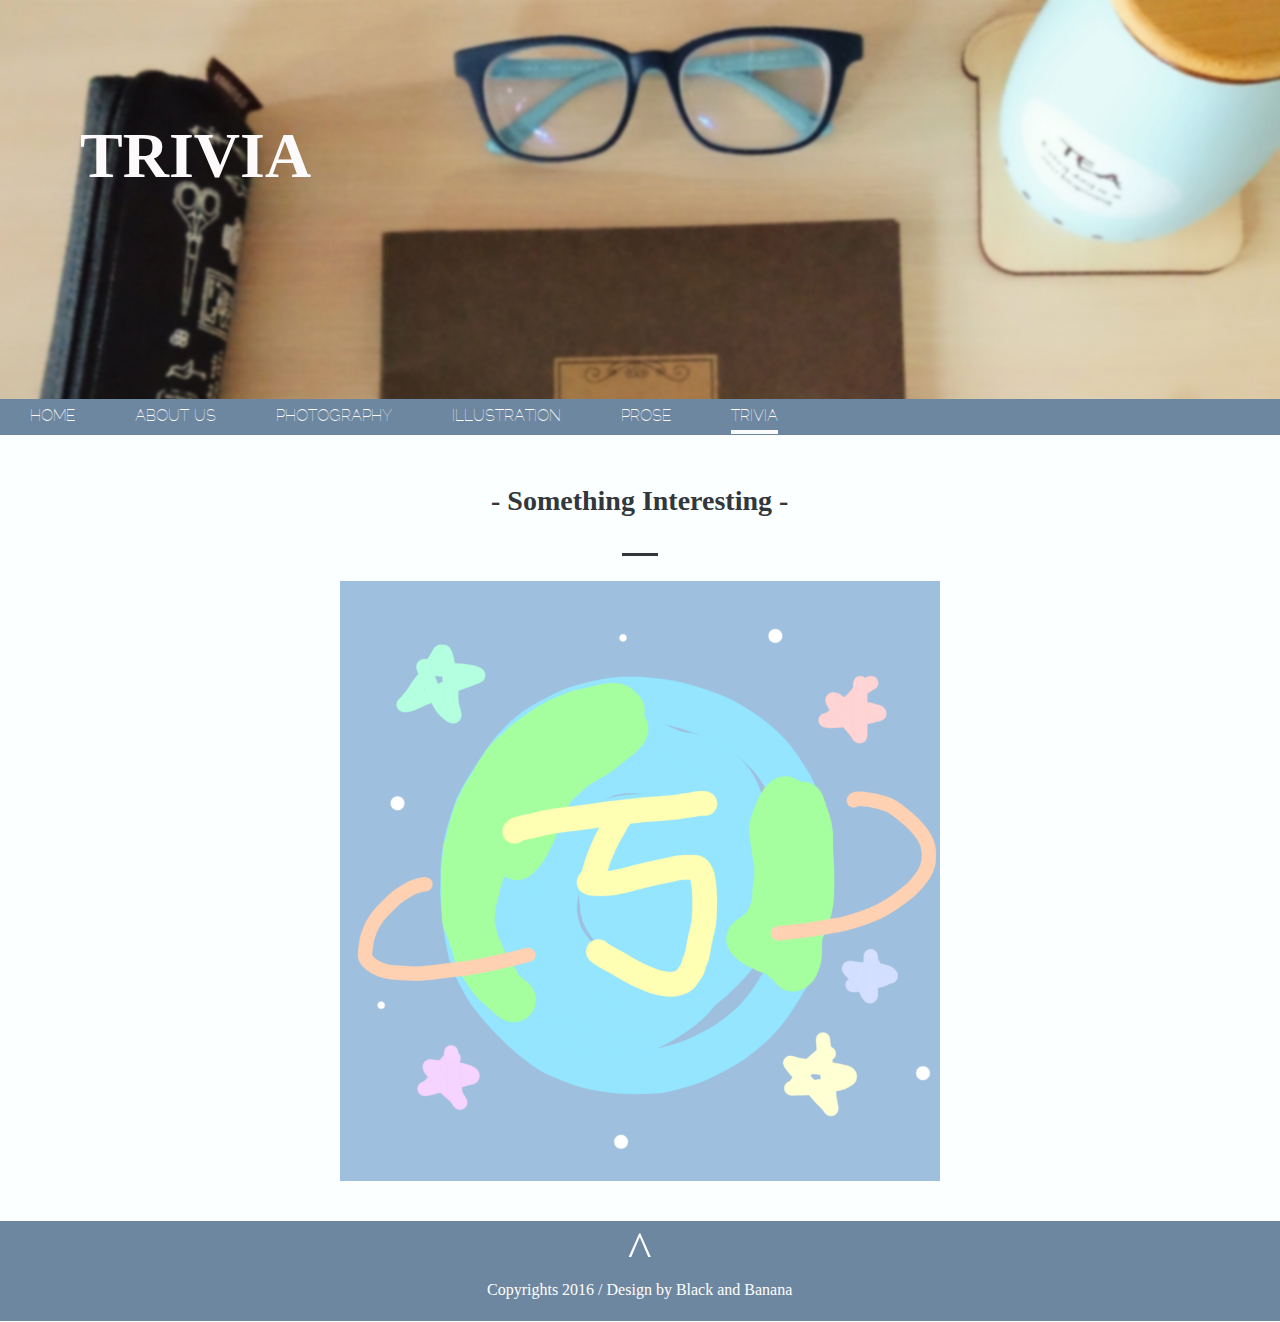
<file: Trivia.html>
<!DOCTYPE html>
<html>
<head>
	<link rel="stylesheet" href="css/style-trivia.css">
	<link rel="stylesheet" href="css/style-nav-footer.css">
	<meta charset="utf-8">
	<title>TRIVIA</title>
	<link rel="icon" type="image/png" href="./images/img_BlueLOGO.png">

	<script type="text/javascript" src="js/jquery-3.1.1.js"></script>
	<script type="text/javascript" src="js/roll/._jquery.parallax-1.1.3.js"></script>
	<script type="text/javascript" src="js/roll/jquery.localscroll-1.2.7-min.js"></script>
	<script type="text/javascript" src="js/roll/jquery.parallax-1.1.3.js"></script>
	<script type="text/javascript" src="js/roll/jquery.scrollTo-1.4.2-min.js"></script>
	<script type="text/javascript">
		$(document).ready(function(){
			//$('#nav').localscroll-1(800);
			$('#above').parallax("50%", 0.1);
			$('#second').parallax("50%", 0.1);
		})
	</script>

</head>
<body>
	<div id="above" style="background-position: 50% 0px;">
		<div class="story">
			<div class="float-left">
				<h1>TRIVIA</h1>
			</div>
        </div>
	</div>
	<nav class="site-nav">
		<ul class="clear" id="nav">
			<li><div><a href="https://arielwu415.github.io/just.us/">HOME</a></div></li>
			<li><div><a href="./About Us.html">ABOUT US</a></div></li>
			<li><div><a href="./Photography.html">PHOTOGRAPHY</a></div></li>
			<li><div><a href="./Illustration.html">ILLUSTRATION</a></div></li>
			<li><div><a href="./Prose.html">PROSE</a></div></li>
			<li><div><a href="#intro" id="own">TRIVIA</a></div></li>
		</ul>
	</nav>	
	<div class="container">
		<div class="center">
			<div class="text-center">
				<h2>- Something Interesting -</h2>
				<div class="line"></div>
			</div>
		</div>
		<div class="hover"><a href="https://www.facebook.com/%E3%84%8E%E5%AF%B6%E6%98%9F%E7%90%83-722716767876424/">
				<img src="./images/trivia/img_pongpong.png" />
				<img src="./images/illustration/img_crry.png">
		</a></div>
	</div>
	<footer class="clear">
		<p>
			<a href="#">^</a>
		</p>
		<p id="text">Copyrights 2016 / Design by Black and Banana</p>
	</footer>
</body>
</html>
</file>
<file: css/style.css>
body{
	padding: 0;
	margin: 0;
}

#intro{
	background: url(../images/img_mainpic.jpg) 50% 0 no-repeat fixed;
	background-size: cover;
	/*width: 100%;*/
	color: white;
    height: 800px;
    margin: 0 auto;
    padding: 0;
}

#second{
	background: url(../images/img_aboutus.jpg) 50% 0 no-repeat fixed;
    background-size: cover;
    color: white;
    height: 800px;
    margin: 0 auto;
    overflow: hidden;
    padding: 0;
}

#third{
	background: url(../images/img_photograph.jpg) 50% 0 no-repeat fixed;
	background-size: cover;
    color: white;
    height: 800px;
    margin: 0 auto;
    overflow: hidden;
    padding: 0;
}

#fourth{
	background: url(../images/img_illustration.jpg) 50% 0 no-repeat fixed;
	background-size: cover;
    color: white;
    height: 800px;
    margin: 0 auto;
    overflow: hidden;
    padding: 0;
}

#fifth{
	background: url(../images/img_prose.JPG) 50% 0 no-repeat fixed;
	background-size: cover;
    color: white;
    height: 800px;
    margin: 0 auto;
    overflow: hidden;
    padding: 0;
}

#sixth{
	background: url(../images/img_trivia.jpg) 50% 0 no-repeat fixed;
	background-size: cover;
    color: white;
    height: 800px;
    margin: 0 auto;
    overflow: hidden;
    padding: 0;
}

#footer{
	background-color: rgb(110, 135, 160);
	height: 200px;
    margin: 0 auto;
    overflow: hidden;
    padding: 0;
}

.footer{
	width: 25px;
	margin: auto;
}



.small-nav{
	display: none;
}

p a{
	text-decoration: none;
	font-size: 50px;
	color: rgb(252, 255, 255);
}

.story{
	margin: 0 auto;
    overflow: hidden;
    width: 980px;
}

.title{
	margin: 0 auto;
	margin-top: 160px;
    overflow: hidden;
    width: 980px;
}

/*.story .float-left{
	padding: 200px 0 0 0;
	position: relative;
	width: 350px;
}*/

.float-left{
	padding-top: 200px;
	float: left;
    margin: 0 0 0 0px;
}

.float-auto{
	margin: auto;
	float: auto;
	width: 240px;
}

/*.float-right{
	width: 475px;
	float: right;
	text-align: right;
    margin: 0 0 0 0px;
}*/


div{
	display: block;
}

/*img{
	width: 101%;
	margin: -8px 0 0 -8px;
}*/

@font-face{
	font-family: 'RaleWay';
	src: url('../fonts/raleway_thin-webfont.woff');
}

h1{
	font-size: 60px;
	/*font-family: 'RaleWay', sans-serif;*/
	margin: 40px 120px 160px 0;
}

h2{
	font-size: 42px;
	margin-top: 0;
	
}

h3{
	font-size: 64px;
	margin: auto;
	margin: 0px 0px 0px 0;
}


#photgraph{
	color: rgb(50, 55, 60);
	margin: 0px 0px 160px 0px
	width: 465px;
}


#illustration{
	margin: -100px 120px 0px 0px;
}

#prose{
	margin: -200px 120px 0px 0px;
}

#trivia{
	margin: 20px 120px 0px 0px;
}

#button{
	width: 130px;
	font-family: 'RaleWay', sans-serif;
	font-weight: 700;
	border: 1.8px solid white;
	padding-left: 8px;
	color: white;
	margin: 20px 0 0 0;
}

#button:hover{
	width: 130px;
	font-family: 'RaleWay', sans-serif;
	color: white;
	font-weight: 700;
	border: 1.8px solid rgba(255, 255, 255, 0);
	background-color: rgba(255, 255, 255, 0.3);
	padding-left: 8px;
	margin: 20px 0 0 0;
}

#broken{
	width: 130px;
	font-family: 'RaleWay', sans-serif;
	font-weight: 700;
	border: 1.5px solid rgb(50, 55, 60);
	padding-left: 8px;
	color: white;
	margin: 20px 0 0 0;
	color: rgb(50, 55, 60);
}

#broken:hover{
	width: 130px;
	font-family: 'RaleWay', sans-serif;
	color: white;
	font-weight: 700;
	border: 1.5px solid rgba(50, 55, 60, 0);
	background-color: rgba(50, 55, 60, 0.3);
	padding-left: 8px;
	margin: 20px 0 0 0;
}

#centerbutton{
	width: 130px;
	font-family: 'RaleWay', sans-serif;
	font-weight: 700;
	border: 1.8px solid white;
	padding-left: 8px;
	color: white;
	margin: 20px auto;
}

#centerbutton:hover{
	width: 130px;
	font-family: 'RaleWay', sans-serif;
	color: white;
	font-weight: 700;
	border: 1.8px solid rgba(255, 255, 255, 0);
	background-color: rgba(255, 255, 255, 0.3);
	padding-left: 8px;
	margin: 20px auto;
}

nav{
	position: absolute;
	top: 0px;
	right: 0px;
	margin-top: 8px;
}

.clear{
	clear: both;
}

.site-nav{
	position: fixed;
	margin-top: 0px;
	width: 100%;
	height: 36px;
	background: rgba(10, 10, 30, 0.5);
}

.site-nav a:hover{
	font-family: 'RaleWay', sans-serif;
	color: white;
	border-bottom: 4px solid rgb(250, 250, 250);
	padding-bottom: 5px;
}

.site-nav ul{
	padding: 0px 0px 0px 0px;
	margin: 0px 0 0 0;
}

.site-nav li{
	font-family: 'RaleWay', sans-serif;
	color: rgb(250, 250, 250);
	list-style: none;
	float: right;
	margin: 10px 30px 0px 30px;
}

li a{
	text-decoration: none;
	font-family: 'RaleWay', sans-serif;
	color: rgb(250, 250, 250);
}

.click{
	text-decoration: none;
}

#logo{
	width: 120px;
	float: left;
}

#footer p{
	width: 306px;
	margin: 30px auto 0 auto;
	color: white;
}


/*a:-webkit-any-link {
    color: -webkit-link;
    text-decoration: none;
	color: white;
    cursor: auto;
}

a:focus {
    outline: -webkit-focus-ring-color auto 5px;
}*/
</file>
<file: css/RWD/mainpage.css>
@media screen and (max-width: 814px){
	body{
		width: 814px;
	}
	
	#intro, #second, #third, #fourth, #fifth, #sixth{
		width: 814px;
		margin-left: 0;
	}

	#intro{
		background: url(../../images/RWD/img_mainpic.jpg) 50% 0 no-repeat fixed;
		background-size: cover;
	}

	.big-nav{
		display: none;
	}

	.site-nav{
		width: 100%;
		display: none;
		position: fixed;
	}

	.small-nav{
		display: block;
		width: 100%;
		position: fixed;
		margin: 0;
		padding: 0;
		height: 50px;
		background-color: rgba(10, 10, 30, 0.5);
	}

	.small-nav ul{
		margin: 0;
		padding: 0;
		display: none;
		position: absolute;
		top: 50px;
		background-color: rgba(10, 10, 30, 0.5);
	}

	.small-nav li{ 
		width: 100%;
		list-style: none;
		font-family: 'RaleWay', sans-serif;
		color: white;
		padding-bottom: 5px;
		float: auto;
		margin: 10px;
	}

	.small-nav a:hover{
		font-family: 'RaleWay', sans-serif;
		color: white;
		border-bottom: 4px solid rgb(250, 250, 250);
		padding-bottom: 3px;
	}

/*	.small-nav a{
		text-decoration: none;
		display: block;
	}*/

	span{
		float: left;
		font-size: 36px;
		color: white;
		margin: 0;
		margin-right: 18px;
		margin-left: 10px;
		cursor: pointer;
		position: fixed;
	}

	.story{
		width: 814px;
	/*	margin-left: 70px;*/
	}

	.title{
		width: 814px;
		margin-left: 70px;
	}

	div div div img{
		margin-top: 100px;
		margin-left: 70px;
	}

	div div div h1{
		margin-left: 70px;
	}

	.float-right{
		float: left;
		width: 370px;
		margin-right: 0Spx;
	}

	.float-auto{
		width: 280px;
		margin: auto;
	}

	.title{
		float: left;
	}
	
	#photograph{
		float: left;
	}

	#centerbutton{
		margin-left: 20px;
	}

	#centerbutton:hover{
		margin-left: 20px;
	}

/*	h1{
		font-size: 45px;
	}
*/
	h2{
		font-size: 30px;
	}

	h3{
		font-size: 48px;
	}

	#logo{
		padding-top: 120px;
	}

	#footer{
		width: 814px;
	}
}
</file>
<file: css/RWDsmall/mainpage.css>
@media screen and (max-width: 480px){
	body{
		width: 480px;
	}

	#intro, #second, #third, #fourth, #fifth, #sixth{
		width: 480px;
		height: 700px;
		margin-left: 0;
	}

	#intro{
		background: url(../../images/RWDsmall/img_mainpic.jpg) 50% 0 no-repeat fixed;
		background-size: cover;
	}

	ul{
		display: none;
	}

	.site-nav{
		height: 50px;
	}

	.small-nav{
		display: block;
	}

	span{
		float: right;
		font-size: 36px;
		color: white;
		margin-right: 18px;
		cursor: pointer;
	}

	.small-nav ul{
		
	}

	.story{
		width: 480px;
	/*	margin-left: 70px;*/
	}

	.title{
		width: 480px;
		margin-left: 70px;
	}

	div div div img{
		margin-top: 100px;
		margin-left: 70px;
	}

	div div div h1{
		margin-left: 70px;
	}

	.float-right{
		float: left;
		width: 370px;
		margin-right: 90px;
	}

	.float-auto{
		width: 280px;
		margin: auto;
	}

	#photograph{
		float: left;
	}

	#centerbutton{
		margin-left: 20px;
	}

	#centerbutton:hover{
		margin-left: 20px;
	}

/*	h1{
		font-size: 45px;
	}
*/
	h2{
		font-size: 30px;
	}

	h3{
		font-size: 48px;
	}

	#logo{
		padding-top: 120px;
	}

	#footer{
		width: 480px;
	}
}
</file>
<file: css/style-aboutus.css>
#above{
	background: url(../images/aboutus/img_title.jpg) 50% 0 no-repeat fixed;
	background-size: cover;
	color: white;
    height: 400px;
    margin-top: -44px;
    padding: 0;
}

.container{
	height: 750px;
}


.line{
	width: 36px;
	border-bottom: 3px solid rgb(50, 55, 60);
	float: auto;
	margin: auto;
	margin-top: 36px;
}

img{
	width: 100px;
	margin: 60px 0 50px 0;
}

.left{
	float: left;
	width: 470px;
	margin-right: 40px;
}

.right{
	float: right;
	width: 470px;
	margin: 0;
}

.hover {position:relative;}

.hover img {
  position: absolute;
  /* CSS3淡出淡入效果,1秒 */
  -webkit-transition: opacity 0.5s ease-in-out;
  -moz-transition: opacity 0.5s ease-in-out;
  -o-transition: opacity 0.5s ease-in-out;
  transition: opacity 0.5s ease-in-out;
}

.hover img:nth-of-type(2):hover{
  opacity: 0; /*滑鼠滑入時，透明度變0*/
}

.text-center{
	width: 100%;
	margin: auto;
	margin-top: 50px;
	float: auto;
	width: 144px;
}
</file>
<file: css/style-twoimages.css>
.line{
	width: 36px;
	border-bottom: 3px solid rgb(50, 55, 60);
	float: auto;
	margin: auto;
	margin-top: 36px;
}

img{
	width: 470px;
	margin: 60px 0 50px 0;
}

.left{
	float: left;
	width: 470px;
	margin-right: 40px;
}

.right{
	float: right;
	width: 470px;
	margin: 0;
}

.hover {position:relative;}

.hover img {
  position: absolute;
  /* CSS3淡出淡入效果,1秒 */
  -webkit-transition: opacity 0.5s ease-in-out;
  -moz-transition: opacity 0.5s ease-in-out;
  -o-transition: opacity 0.5s ease-in-out;
  transition: opacity 0.5s ease-in-out;
}

.hover img:nth-of-type(2):hover{
  opacity: 0; /*滑鼠滑入時，透明度變0*/
}
</file>
<file: css/style-nav-footer.css>
body{
	background-color: rgb(252, 255, 255);
	padding: 0;
	margin: 0;
}

.small-nav{
	display: none;
}

@font-face{
	font-family: 'RaleWay';
	src: url('../fonts/raleway_thin-webfont.woff');
}

h1{
	font-size: 64px;
	height: 120px;
	padding: 120px 0 0 80px;
	color: rgb(252, 250, 250);
}

.site-nav{
	position: relative;
	width: 100%;
	height: 36px;
	background-color: rgb(110, 135, 160);
	background: cover;
}

.site-nav a:hover{
	font-family: 'RaleWay', sans-serif;
	color: white;
	border-bottom: 4px solid rgb(250, 250, 250);
	padding-bottom: 5px;
}

/*li div a:hover{
	height: 36px;
	color: rgba(255, 255, 255, 0.3);
}*/

#own{
	font-family: 'RaleWay', sans-serif;
	color: white;
	border-bottom: 4px solid rgb(250, 250, 250);
	padding-bottom: 5px;
}

.site-nav ul{
	width: 100%;
	padding: 0px 0px 0px 0px;
	margin: auto;
}

.site-nav li{
	font-family: 'RaleWay', sans-serif;
	color: rgb(250, 250, 250);
	list-style: none;
	float: left;
	margin: 10px 30px 0px 30px;
}

li a{
	text-decoration: none;
	font-family: 'RaleWay', sans-serif;
	color: rgb(250, 250, 250);
}

.container{
	width: 980px;
	margin: auto;
}

.center{
	margin: auto;
    overflow: auto;
    width: 980px;
	float: auto;
}

.text-center{
	margin: auto;
	margin-top: 50px;
	float: auto;
}

h2{
	font-size: 28px;
	/*font-family: 'RaleWay', sans-serif;*/
	color: rgb(50, 55, 60);
}

.clear{
	clear: both;
}

footer{
	width: 100%;
	height: 100px;
	background-color: rgb(110, 135, 160);
	margin-top: 36px;
}

footer p{
	width: 24px;
	height: 30px;
	padding: 0;
	margin: auto;
}

footer p a{
	text-decoration: none;
	font-size: 50px;
	color: rgb(252, 255, 255);
}

#text{
	width: 306px;
	margin: 30px auto 0 auto;
	color: white;

}
</file>
<file: css/RWD/screen.css>
@media screen and (max-width: 768px){
	html{
		width: 768px;
	}

/*	body{
		width: auto;
	}*/

/*	.small-nav{
		position: absolute;
		width: 768px;
		height: 60px;
		background-color: rgb(110, 135, 160);
		display: block;
	}
*/

	#above{
	/*	width: 768px;*/
		background: cover;
		height: auto;
	}

	h1{
		font-size: 48px;
		padding: 80px 0 0 45px;
		margin: 0;
	}

	.site-nav{
	/*	width: 768px;*/
		height: 36px;
	}

	/*ul{
		display: none;
	}*/

	.site-nav li{
		margin: 10px 20px 0px 20px;
	}

/*	span{
		font-size: 40px;
		margin-left: 18px;
	}
*/
	.container{
		width: 768px;
	}

	.center{
		width: 768px;
		clear: both;
	}


	.screen{
		margin: auto;
	}

	.clear{
		clear: both;
	}

	footer{
		width: 768px;
	}

}
</file>
<file: css/RWD/twoimages.css>
@media screen and (max-width: 768px){
	img{
		width: 339px;
		clear: both;
	}

	.container{
		width: 768px;
		height: 600px;
		margin: auto;
	}

	.left{
		width: 339px;
		float: left;
		margin-left: 30px;
		margin-right: 15px;
	}

	.right{
		width: 339px;
		float: right;
		margin-left: 15px;
		margin-right: 30px;
	}

	.hover{
		margin: 0;
	}

	.screen{
		width: 768px;
	}

	.clear{
		clear: both;
	}
}
</file>
<file: css/RWDsmall/screen.css>
@media screen and (max-width: 480px){
	body{
		width: auto;
	}

	.small-nav{
		position: absolute;
		width: 480px;
		height: 60px;
		background-color: rgb(110, 135, 160);
		display: block;
		background: cover;
	}

	.small-nav ul{
		margin: 0;
		padding: 0;
		display: none;
		position: absolute;
		top: 60px;
		background-color: rgb(125, 150, 175);
	}

	.small-nav li{ 
		width: auto;
		list-style: none;
		font-family: 'RaleWay', sans-serif;
		color: white;
		padding-bottom: 3px;
		float: auto;
		margin: 6px 10px;
	}

	.small-nav a:hover{
		font-family: 'RaleWay', sans-serif;
		color: white;
/*		border-bottom: 3px solid rgb(250, 250, 250);*/
		border-bottom: none;
		background-color: rgb(150, 175, 200);
	}

	#own{
		font-family: 'RaleWay', sans-serif;
		color: white;
/*		border-bottom: 3px solid rgb(250, 250, 250);*/
		padding-bottom: 0;
		border-bottom: none;
		background-color: rgb(150, 175, 200);
	}

	#above{
		width: 480px;
		background: cover;
		height: auto;
	}

	h1{
		font-size: 48px;
		padding: 80px 0 0 45px;
		margin: 0;
	}

	.site-nav{
		display: none;
	}

	ul{
		display: none;
	}

	/*.site-nav li{
		margin: 10px 20px 0px 20px;
	}*/

	span{
		cursor: pointer;
		font-size: 40px;
		margin-left: 10px;
		margin-bottom: 5px;
	}

	img{
		position: relative;
	}

	.container{
		width: 480px;
		height: 900px;
		margin-top: 60px;
	}

	.center{
		width: 480px;
		clear: both;
	}

	.screen{
		margin: auto;
	}

	.clear{
		clear: both;
	}

}
</file>
<file: css/RWDsmall/twoimages.css>
@media screen and (max-width: 480px){
	html{
		width: 480px;
		margin: 0;
	}

	img{
		width: 339px;
		clear: both;
	}

	.container{
		width: 480px;
		height: 930px;
	}

	/*.left{
		width: 339px;
		float: left;
		margin-left: 30px;
		margin-right: 15px;
	}

	.right{
		width: 339px;
		float: right;
		margin-left: 15px;
		margin-right: 30px;
	}*/

	.hover{
		margin: 0;
	}

	.screen{
		width: 480px;
	}

	.clear{
		clear: both;
	}

	img{
		width: 339px;
		margin: 0;
	}

	.left{
		float: none;
		width: 339px;
		height: 339px;
		margin: 50px auto;
	}

	.right{
		float: none;
		width: 339px;
		height: 339px;
		margin: auto;
	}

	footer{
		width: 480px;
	}
}
</file>
<file: css/style-illustration.css>
#above{
	background: url(../images/illustration/img_title.jpg) 50% 0 no-repeat fixed;
	background-size: cover;
	color: white;
    height: 400px;
    margin-top: -44px;
    padding: 0;
}

.container{
	height: 750px;
}

.text-center{
	width: 219px;
}
</file>
<file: css/style-prose.css>
#above{
	background: url(../images/prose/img_title.JPG) 50% 0 no-repeat fixed;
	background-size: cover;
	color: white;
    height: 400px;
    margin-top: -44px;
    padding: 0;
}

.container{
	height: 750px;
}

.text-center{
	width: 219px;
}
</file>
<file: css/style-trivia.css>
#above{
	background: url(../images/trivia/img_title.jpg) 50% 0 no-repeat fixed;
	background-size: cover;
	color: white;
    height: 400px;
    margin-top: -44px;
    padding: 0;
}

.container{
	height: 750px;
}

.text-center{
	width: 298px;
}

.line{
	width: 36px;
	border-bottom: 3px solid rgb(50, 55, 60);
	float: auto;
	margin: auto;
	margin-top: 36px;
}

img{
	width: 600px;
	float: auto;
	margin: 25px auto;
	margin-left: 190px;
}

.hover {position:relative;}

.hover img {
  position: absolute;
  /* CSS3淡出淡入效果,1秒 */
  -webkit-transition: opacity 0.5s ease-in-out;
  -moz-transition: opacity 0.5s ease-in-out;
  -o-transition: opacity 0.5s ease-in-out;
  transition: opacity 0.5s ease-in-out;
}

.hover img:nth-of-type(2):hover{
  opacity: 0; /*滑鼠滑入時，透明度變0*/
}
</file>
